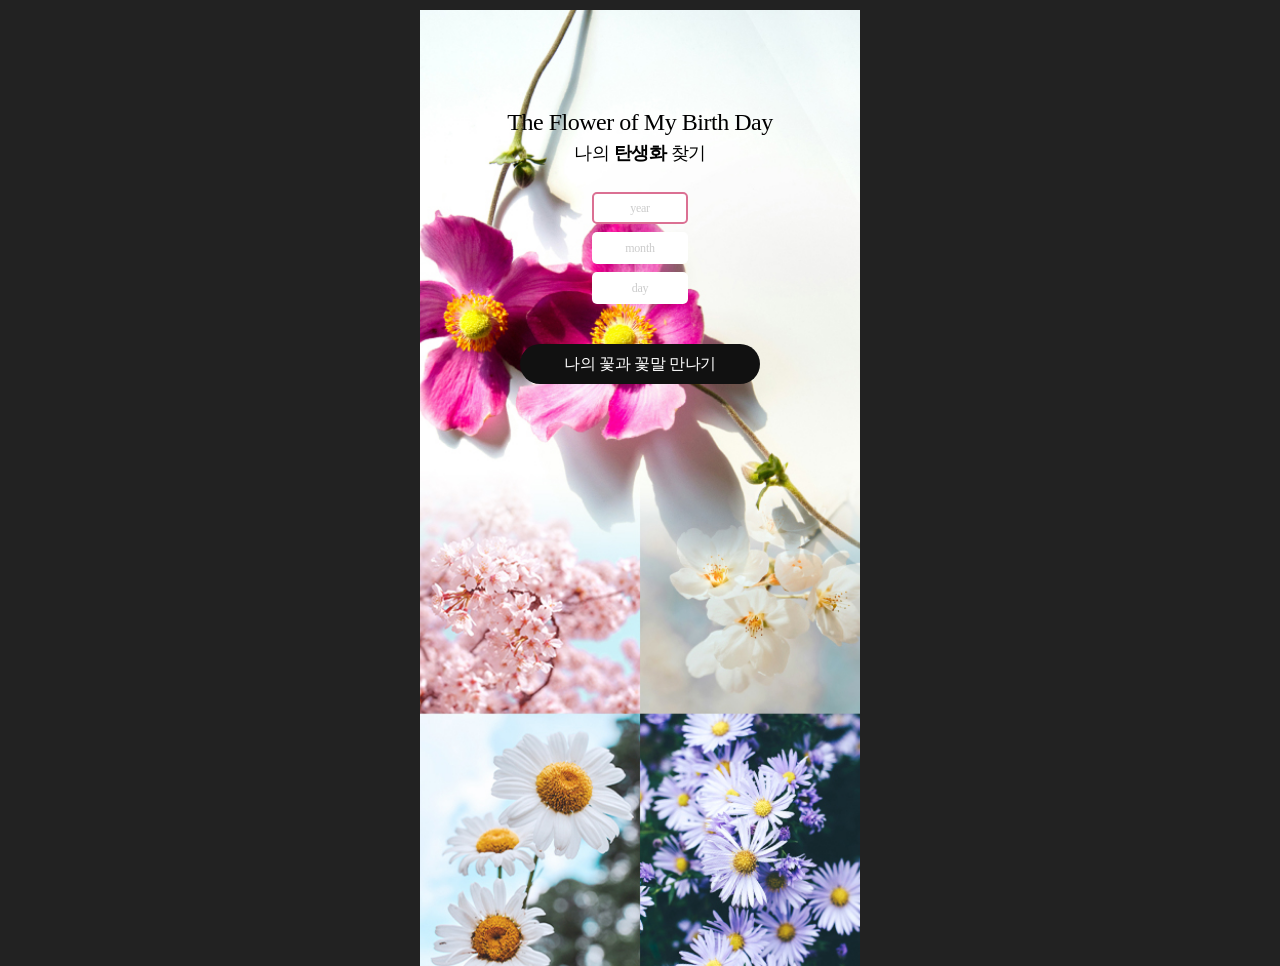
<file: index.html>
<!DOCTYPE html>
<html lang="ko">
<head>
    <meta charset="UTF-8">
    <meta name="viewport" content="width=device-width, initial-scale=1.0">
    <meta name="description" content="">
    <meta name="keywords" content="">
    <title>나의 탄생화 찾기</title>
    <link rel="shortcut icon" href="./images/favicon.png" type="image/x-icon">
    <link rel="stylesheet" href="./styles/reset.css">
    <link rel="stylesheet" href="./styles/index.css">
    <script src="./scripts/index.js" defer></script>
</head>
<body>
    <div id="wrap">
        <div id="title">
            <p>The Flower of My Birth Day</p>
            <h1>나의 <span>탄생화</span> 찾기</h1>
        </div>
        <form action="#" method="get" id="birthday_frm">
            <input autofocus type="text" name="user_year" id="user_year" placeholder="year">
            <!-- placeholder : 안내 / value : 초기값 -->
            <input type="text" name="user_month" id="user_month" placeholder="month">
            <input type="text" name="user_day" id="user_day" placeholder="day">
            <button type="button" id="birthday_btn">나의 꽃과 꽃말 만나기</button>
            <!-- <button onclick="window.location.href='./result.html'" type="button" id="birthday_btn">나의 꽃과 꽃말 만나기</button> -->
        </form>
        <p class="error_msg1 error_msg">태어난 년도를 입력해주세요.</p>
        <p class="error_msg2 error_msg">태어난 달을 입력해주세요.</p>
        <p class="error_msg3 error_msg">태어난 날을 입력해주세요.</p>
        <p class="error_msg4 error_msg">숫자로만 입력해주세요.</p>
        <!-- <ol id="contents">
            <li class="y">year</li>
            <li class="m">month</li>
            <li class="d">day</li>
        </ol>
        <a href="./result.html" class="birthday_btn">나의 꽃과 꽃말 만나기</a> -->
    </div>
</body>
</html>
</file>
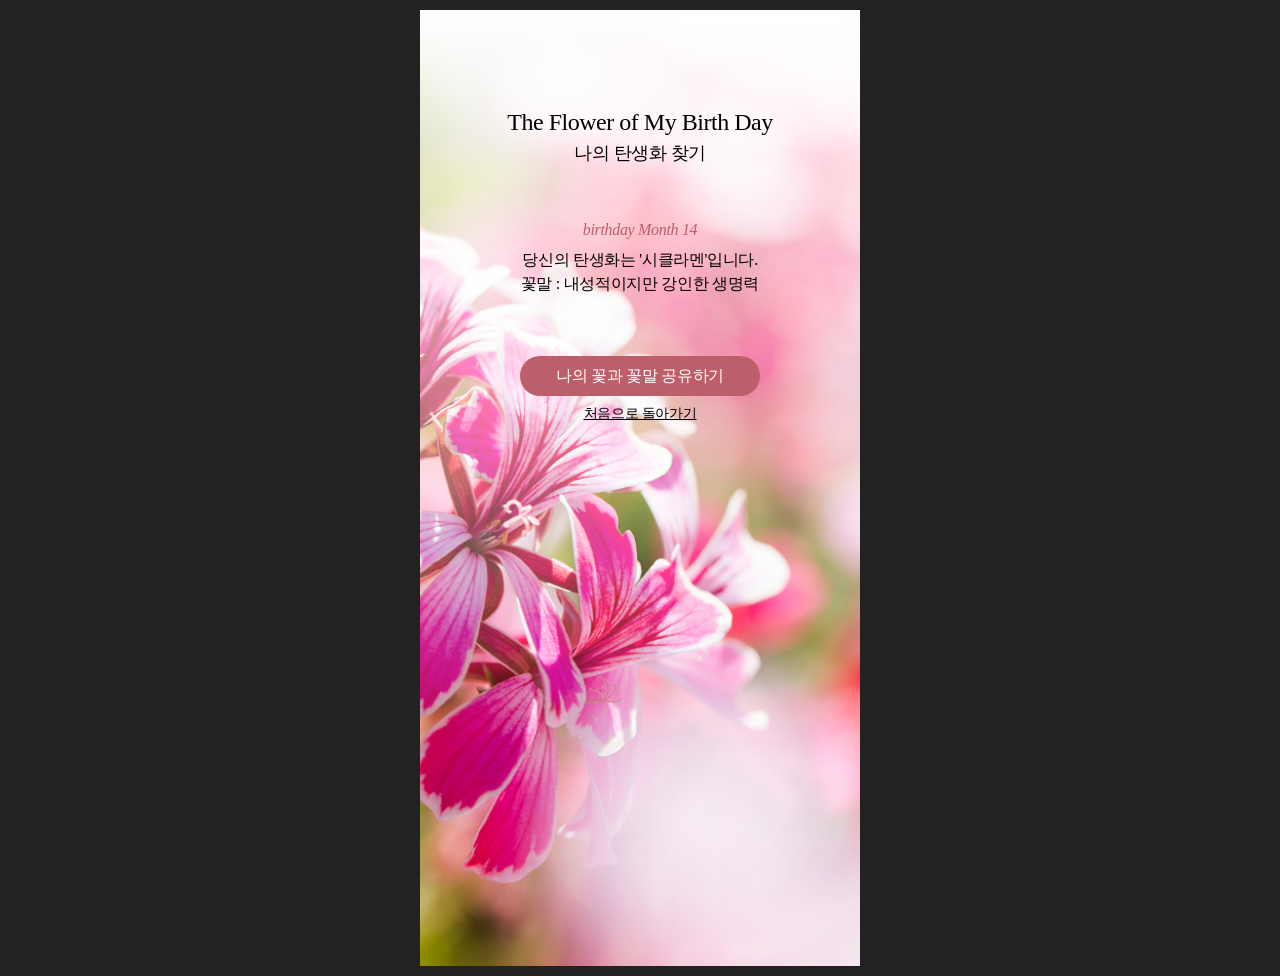
<file: result.html>
<!DOCTYPE html>
<html lang="ko">
<head>
    <meta charset="UTF-8">
    <meta name="viewport" content="width=device-width, initial-scale=1.0">
    <meta name="description" content="">
    <meta name="keywords" content="">
    <title>나의 탄생화 찾기 | 결과</title>
    <link rel="shortcut icon" href="./images/favicon.png" type="image/x-icon">
    <!-- <link href="https://hangeul.pstatic.net/hangeul_static/css/maru-buri.css" rel="stylesheet"> -->
    <link rel="stylesheet" href="./styles/reset.css">
    <link rel="stylesheet" href="./styles/result.css">
</head>
<body>
    <div id="wrap">
        <div id="title">
            <p>The Flower of My Birth Day</p>
            <h1>나의 탄생화 찾기</h1>
        </div>
        <div id="result">
            <p class="user_birth_month">birthday Month 14</p>
            <p class="result">당신의 탄생화는 <em>'시클라멘'</em>입니다.<br>꽃말 : 내성적이지만 강인한 생명력</p>
        </div>
        <button type="button" id="share_btn" onclick="window.location.href='https://www.kakaocorp.com/page/'">나의 꽃과 꽃말 공유하기</button>
        <a href="./index.html" class="back">처음으로 돌아가기</a>
    </div>
</body>
</html>
</file>
<file: styles/index.css>
body {background-color:#222;}
#wrap {
    background-color:#fff;
    width:440px; height:956px;
    margin:10px auto 0;
    background-image:url(../images/bg1.jpg);
    background-size:cover;/* w h */
    background-repeat:no-repeat;/* 화면보다 이미지가 작을 때 */
    background-position:center;/* x y */
    padding:100px 0 0;
    text-align:center;
}
#wrap #title {margin-bottom:30px;}
#wrap #title p {
    font-size:1.50rem;
    margin-bottom:10px;
    font-family: 'MaruBuri';
    src: url(https://hangeul.pstatic.net/hangeul_static/webfont/MaruBuri/MaruBuri-Regular.woff2);
    font-weight: 400;
    font-display: swap;
}
#wrap #title h1 {font-size:1.13rem;}
#wrap #title h1 span {font-weight:600;}
#wrap #birthday_frm {}
#wrap #birthday_frm > * {
    display:block;
    margin:0 auto;
}
#wrap #birthday_frm input {
    width:96px; height:32px;
    border-radius:5px;
    text-align:center;
    font-size:0.75rem;
    color:#000;
}
#wrap #birthday_frm input::placeholder {color:#ccc;}
#wrap #birthday_frm input:focus {border:2px solid palevioletred}
#wrap #birthday_frm #user_year {margin-bottom:8px;}
#wrap #birthday_frm #user_month {margin-bottom:8px;}
#wrap #birthday_frm #user_day {margin-bottom:40px;}
#wrap #birthday_frm #birthday_btn {
    width:240px; height:40px;
    border-radius:20px;
    background-color:#111;
    color:#fff;
    font-family: 'MaruBuri';
    src: url(https://hangeul.pstatic.net/hangeul_static/webfont/MaruBuri/MaruBuri-Regular.woff2);
    font-weight: 400;
    font-display: swap;
}
#wrap #birthday_frm #birthday_btn:hover {background-color:#555;}
#wrap .error_msg {
    font-size:0.75rem; color:#f00;
    font-family:'맑은 고딕', sans-serif;
    line-height:2; font-weight:600;
    display:none; /* 초기 숨기기 */
}
</file>
<file: styles/result.css>
body {background-color:#222;}
#wrap {
    width:440px; height:956px;
    margin:10px auto;
    background-image:url(../images/bg3.jpg);
    background-position:center;
    background-repeat:no-repeat;
    background-size:cover;
    text-align: center;
    padding-top:100px;/* #wrap > #title */
}
#wrap #title {}
#wrap #title, /* #title + #contents */
#wrap #result {margin-bottom:60px;} /* #contents + button */
#wrap #title p {
    font-size:1.50rem;
    margin:0 0 10px; /* p + h1 */
}
#wrap #title h1 {
    font-size:1.13rem;
    font-family:'MaruBuri-B', serif;
}
#wrap #result {}
#wrap #result .user_birth_month {
    color:#BD5F6B;
    margin-bottom:10px; /* p + p */
    font-style:italic;
}
#wrap #result .result {line-height:1.5;}
#wrap #share_btn {
    width:240px; line-height:40px;
    background-color:#BD5F6B;
    border-radius:20px;
    color:#fff;
    margin:0 auto 10px;
}
#wrap #share_btn:hover {background-color:#741212;}
#wrap .back {
    display:block;
    font-size:0.88rem;
    text-decoration: underline;
}
#wrap .back:hover {color:#757575}}
</file>
